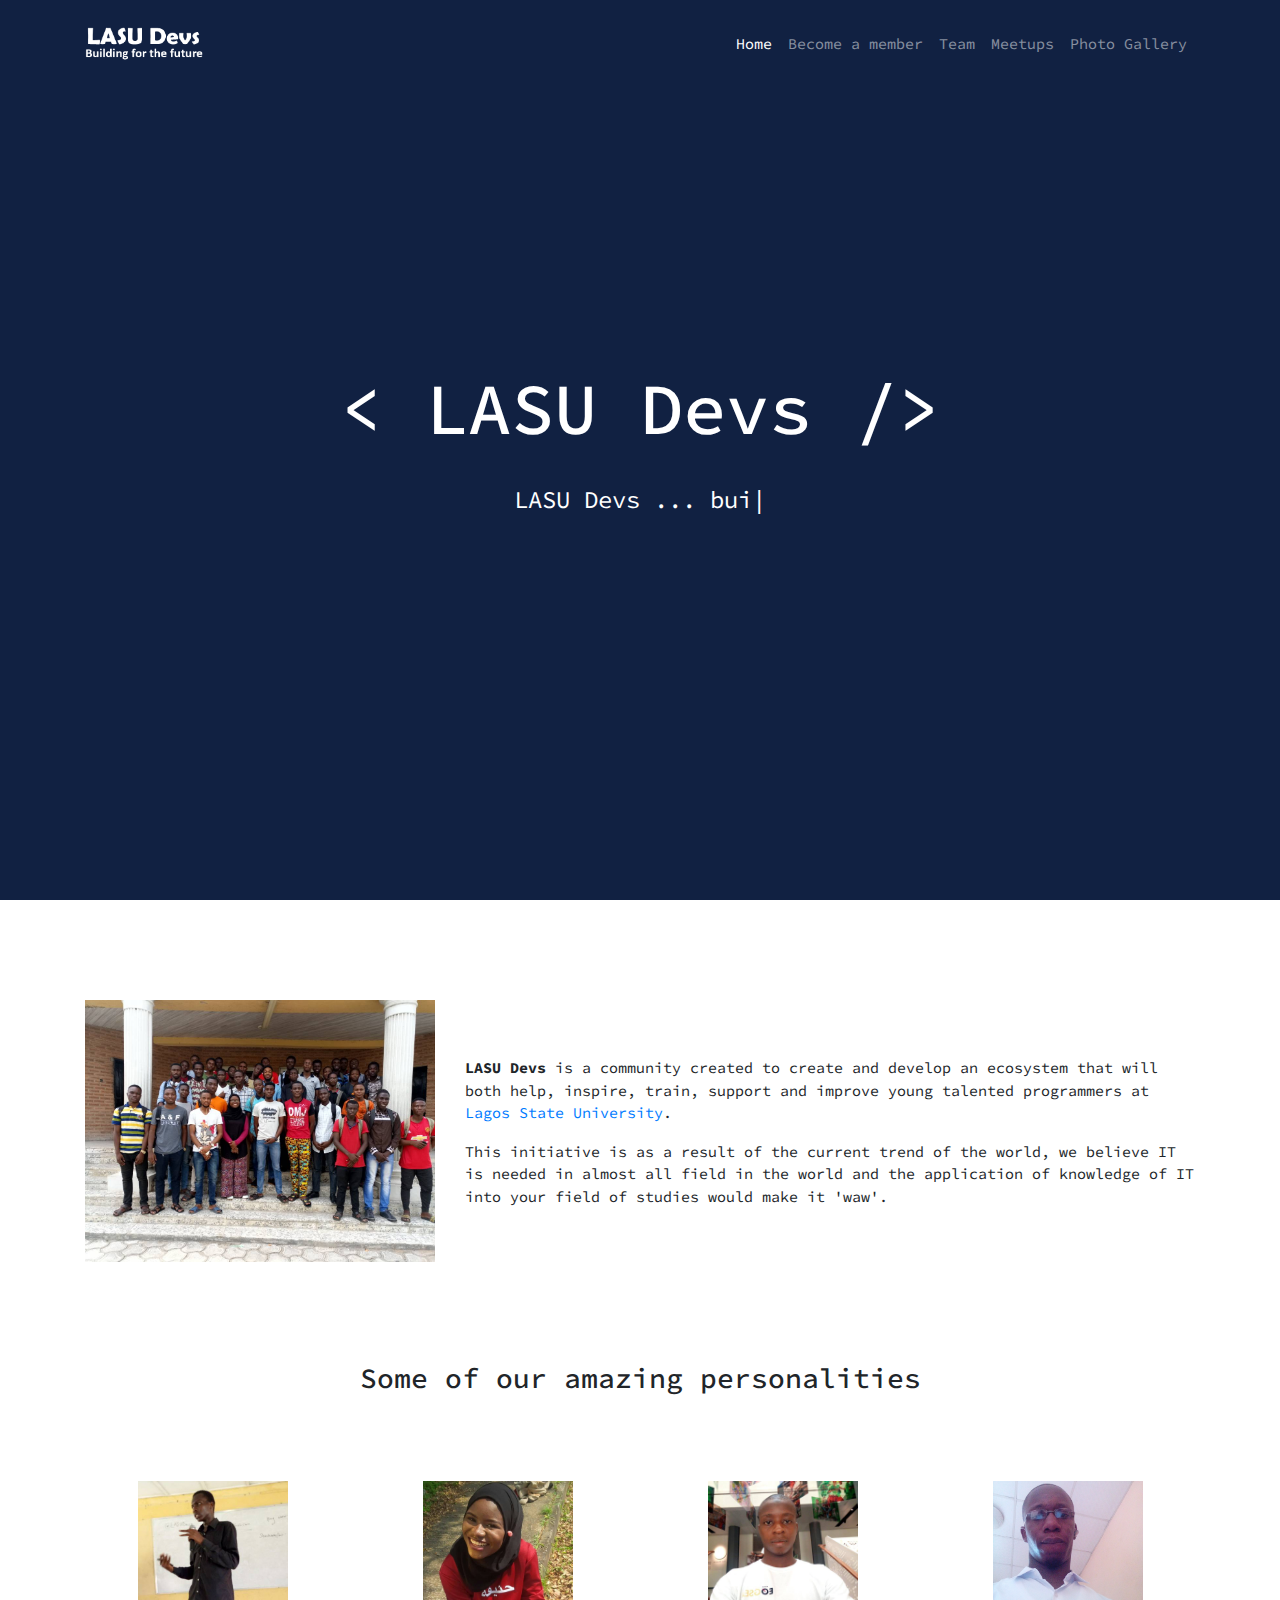
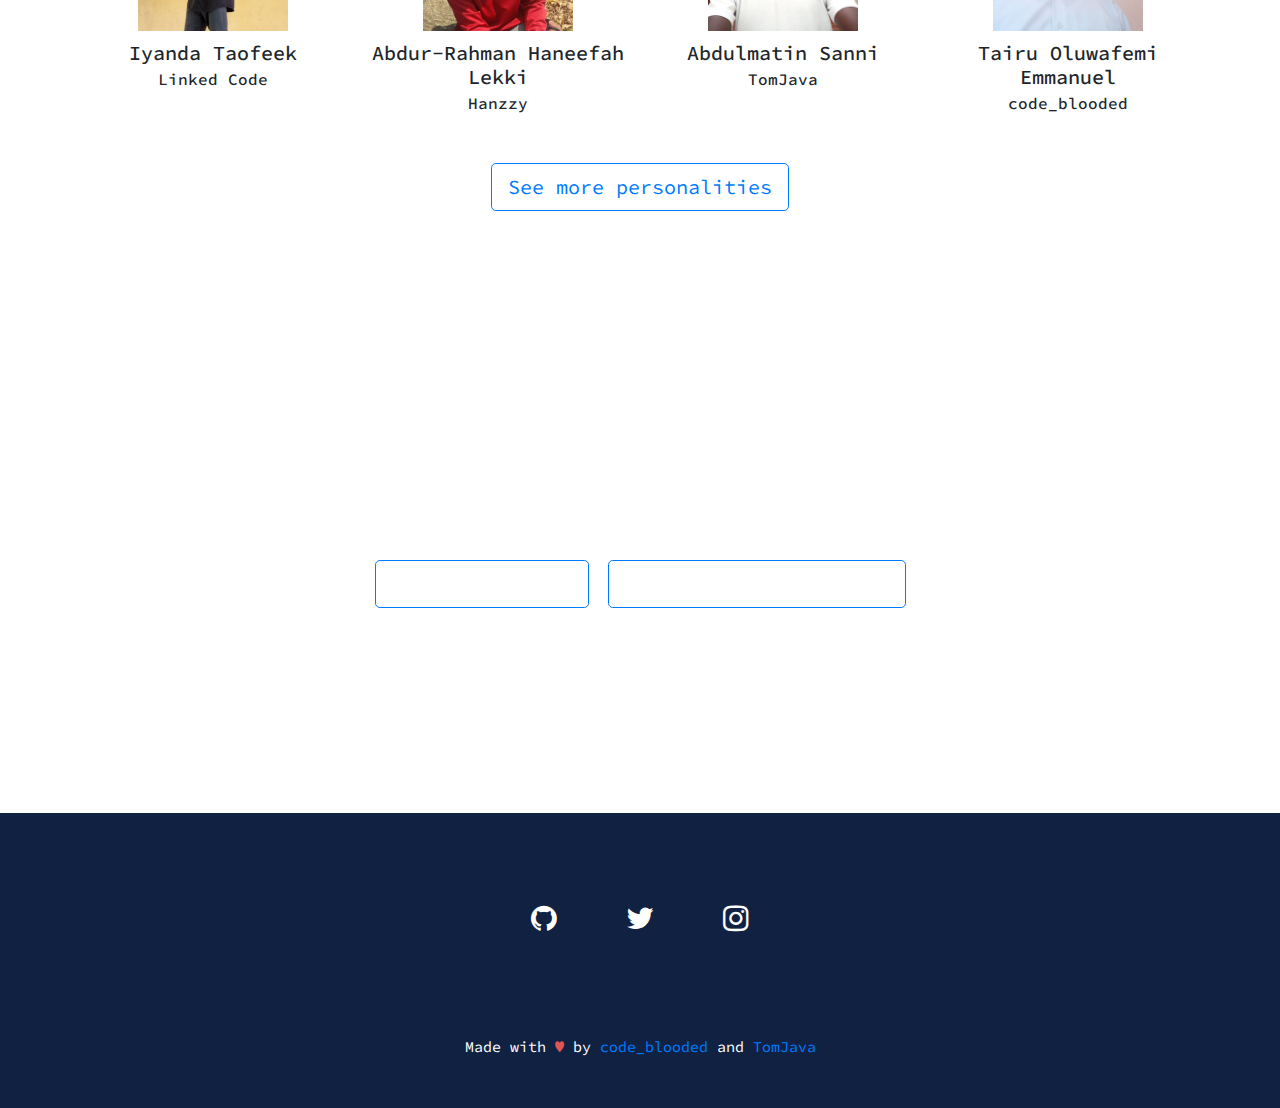
<file: index.html>
<!DOCTYPE html>
<html lang="en">

    <head>
        <meta charset="UTF-8">
        <meta name="viewport" content="width=device-width, initial-scale=1.0">
        <meta http-equiv="X-UA-Compatible" content="ie=edge">
        <title>LASU Devs</title>
        <!-- CSS FILES -->
        <link rel="stylesheet" href="css/bootstrap.min.css">
        <link rel="stylesheet" href="css/style.css">
        <link rel="stylesheet" href="https://maxcdn.bootstrapcdn.com/font-awesome/4.7.0/css/font-awesome.min.css">
        <!-- MANIFEST FILE -->
        <link rel="manifest" href="manifest.json">
        <!-- Add to home screen for Safari on iOS -->
        <meta name="google-site-verification" content="LQnP4DM-kNgY0MIypcf6q7BUYDG406IYyqFdsc2h0lE" />
        <meta name="apple-mobile-web-app-capable" content="yes">
        <meta name="apple-mobile-web-app-status-bar-style" content="black">
        <meta name="apple-mobile-web-app-title" content="LASU Devs">
        <link rel="apple-touch-icon" href="images/icons/152.png">
        <meta name="msapplication-TileImage" content="images/icons/144.png">
        <meta name="msapplication-TileColor" content="#2F3BA2">

        <meta name="mobile-web-app-capable" content="yes">
        <meta name="theme-color" content="#2F3BA2">

        <!-- Open Graph data -->
        <meta property="og:site_name" content="LASU Devs" />
        <meta property="og:url" content="https://lasudevs.firebaseapp.com" />
        <meta property="og:title" content="LASU Devs" />
        <meta property="og:description" content="We are a team of compassionate developers and technology enthusiasts in Lagos State University."
        />
        <meta property="og:type" content="website" />

        <!-- Social sharing meta -->
        <meta name="twitter:site" content="@LASUDevs" />
        <meta name="twitter:url" content="https://lasudevs.firebaseapp.com" />
        <meta name="twitter:title" content="LASU Devs" />
        <meta name="twitter:description" content="We are a team of compassionate developers and technology enthusiasts in Lagos State University."
        />
        <meta name="twitter:card" content="summary_large_image" />

        <!-- Schema.org markup for Google+ -->
        <meta itemprop="name" content="LASU Devs - Building for the Future" />
        <meta itemprop="description" content="We are a team of compassionate developers and technology enthusiasts in LASU." />
        
        <!-- Fonts from google-->
<link href="https://fonts.googleapis.com/css?family=Source+Code+Pro" rel="stylesheet">
    </head>

    <body>

        <nav class="navbar navbar-expand-lg navbar-dark fixed-top navbar--primary">
            <div class="container">
                <div class="navbar--brand brand">
                    <a href="" class="brand__logo">
                        <img src="images/lasudevs-logo.png" alt="LASU Devs logo">
                    </a>
                </div>

                <button class="navbar-toggler" type="button" data-toggle="collapse" data-target="#main-nav" aria-controls="main-nav" aria-expanded="false"
                    aria-label="Toggle navigation">
                    <span class="navbar-toggler-icon"></span>
                </button>

                <div class="collapse navbar-collapse" id="main-nav">
                    <ul class="navbar-nav ml-auto">
                        <li class="nav-item active">
                            <a class="nav-link" href="">Home
                                <span class="sr-only">(current)</span>
                            </a>
                        </li>
                        <li class="nav-item">
                            <a class="nav-link" target="_blank" href="https://goo.gl/forms/oDJoVanVDtlNcaFJ2">
                                Become a member
                            </a>
                        </li>
                        <li class="nav-item">
                            <a class="nav-link" href="team.html">Team</a>
                        </li>
                        <li class="nav-item">
                            <a class="nav-link" href="meetups.html">Meetups</a>
                        </li>
                        <li class="nav-item">
                            <a class="nav-link" href="gallery.html">Photo Gallery</a>
                        </li>
                    </ul>
                </div>

            </div>
        </nav>

        <main>

            <section class="intro-div">
                
                <div class="container text-center">
                    <div id="particle-js"></div>
                    <div id="overlay">
                    <h1 class="heading">
                        < LASU Devs />
                    </h1>
                    <p>
                        <span class="typing"></span>
                    </p>
                    
                </div>

            </section>

            <section id="header">

                <div class="container">

                    <div class="row">

                        <div class="col-md-4">

                            <img class="img-responsive" src="images/group_picture.jpg" alt="LASU Devs community group picture">

                        </div>

                        <div class="col-md-8 welcome_text">

                            <p>
                                <b>LASU Devs</b> is a community created to create and develop an ecosystem that will both help,
                                inspire, train, support and improve young talented programmers at
                                <a class="no_deco" href="http://lasu.edu.ng/" target="_blank">Lagos State University</a>.
                            </p>

                            <p>
                                This initiative is as a result of the current trend of the world, we believe IT is needed in almost all field in the world
                                and the application of knowledge of IT into your field of studies would make it 'waw'.
                            </p>

                        </div>

                    </div>

                </div>

            </section>

            <section id="team">

                <div class="container">
                    <h3 class="text-center">Some of our amazing personalities</h3>

                    <div class="team-row row">

                        <div class="col-md-3">
                            <div class="team-card">
                                <img class="team-img" alt="Iyanda Taofeek" class="img-thumbnail" src="images/team/taofeek.jpg">
                                <div class="text-center">
                                    <h5 class="card-text">Iyanda Taofeek</h5>
                                    <h6>Linked Code</h6>
                                </div>
                            </div>
                        </div>

                        <div class="col-md-3">
                            <div class="team-card">
                                <img class="team-img" alt="Abdur-Rahman Haneef Lekki" class="img-thumbnail" src="images/team/haneefah.jpg">
                                <div class="text-center">
                                    <h5 class="card-text">Abdur-Rahman Haneefah Lekki</h5>
                                    <h6>Hanzzy</h6>
                                </div>
                            </div>
                        </div>

                        <div class="col-md-3">
                            <div class="team-card">
                                <img class="team-img" alt="Abdulmatin Sanni" class="img-thumbnail" src="images/team/abdulmatin.jpeg">
                                <div class="text-center">
                                    <h5 class="card-text">Abdulmatin Sanni</h5>
                                    <h6>TomJava</h6>
                                </div>
                            </div>
                        </div>

                        <div class="col-md-3">
                            <div class="team-card">
                                <img class="team-img" alt="Tairu Oluwafemi" class="img-thumbnail" src="images/team/codeblooded.jpg">
                                <div class="text-center">
                                    <h5 class="card-text">Tairu Oluwafemi Emmanuel</h5>
                                    <h6>code_blooded</h6>
                                </div>
                            </div>
                        </div>

                    </div>

                    <div class="row">
                        <a class="btn btn-lg btn-outline-primary more_persona" href="team.html">See more personalities</a>
                    </div>

                </div>

            </section>

            <section id="action">

                <h3>Do you want to join the community?</h3>
                <a class="btn btn-lg btn-outline-primary" target="_blank" href="https://goo.gl/forms/oDJoVanVDtlNcaFJ2">
                    Become a member
                </a>
                <a class="btn btn-lg btn-outline-primary" href="meetups.html">Attend our next meetup</a>

            </section>

        </main>

        <footer class="footer">
            <div class="container text-center">
                <div class="row social_row">
                    <div class="row">
                        <a href="https://github.com/LASUDevs" target="_blank">
                            <i class="fa fa-2x fa-github"></i>
                        </a>
                        <a href="https://twitter.com/LASUDevs" target="_blank">
                            <i class="fa fa-2x fa-twitter"></i>
                        </a>
                        <a href="https://www.instagram.com/lasudevelopers/" target="_blank">
                            <i class="fa fa-2x fa-instagram"></i>
                        </a>
                    </div>
                </div>
                <span>
                    Made with
                    <span class="love">&#9829;</span> by
                    <a href="https://twitter.com/_emmarex_" target="_blank">code_blooded</a> and
                    <a href="https://twitter.com/abdulmatinsanni" target="_blank">TomJava</a>
                </span>
            </div>
        </footer>


    </body>

    <script src="js/app.js" async></script>
    <script src="js/jquery-slim.min.js"></script>
    <script src="js/typed.min.js"></script>
    <script src="js/popper.min.js"></script>
    <script src="js/bootstrap.min.js"></script>
    <script>
        window.onload = function (e) {
            var typed = new Typed('.typing', {
                strings: [
                    "LASU Devs ... building for the future",
                    "We are a team of compassionate developers and enthusiasts in LASU",
                    "We are LASU, We are proud."
                ],
                typeSpeed: 30
            });
        };
    </script>

</html>
</file>
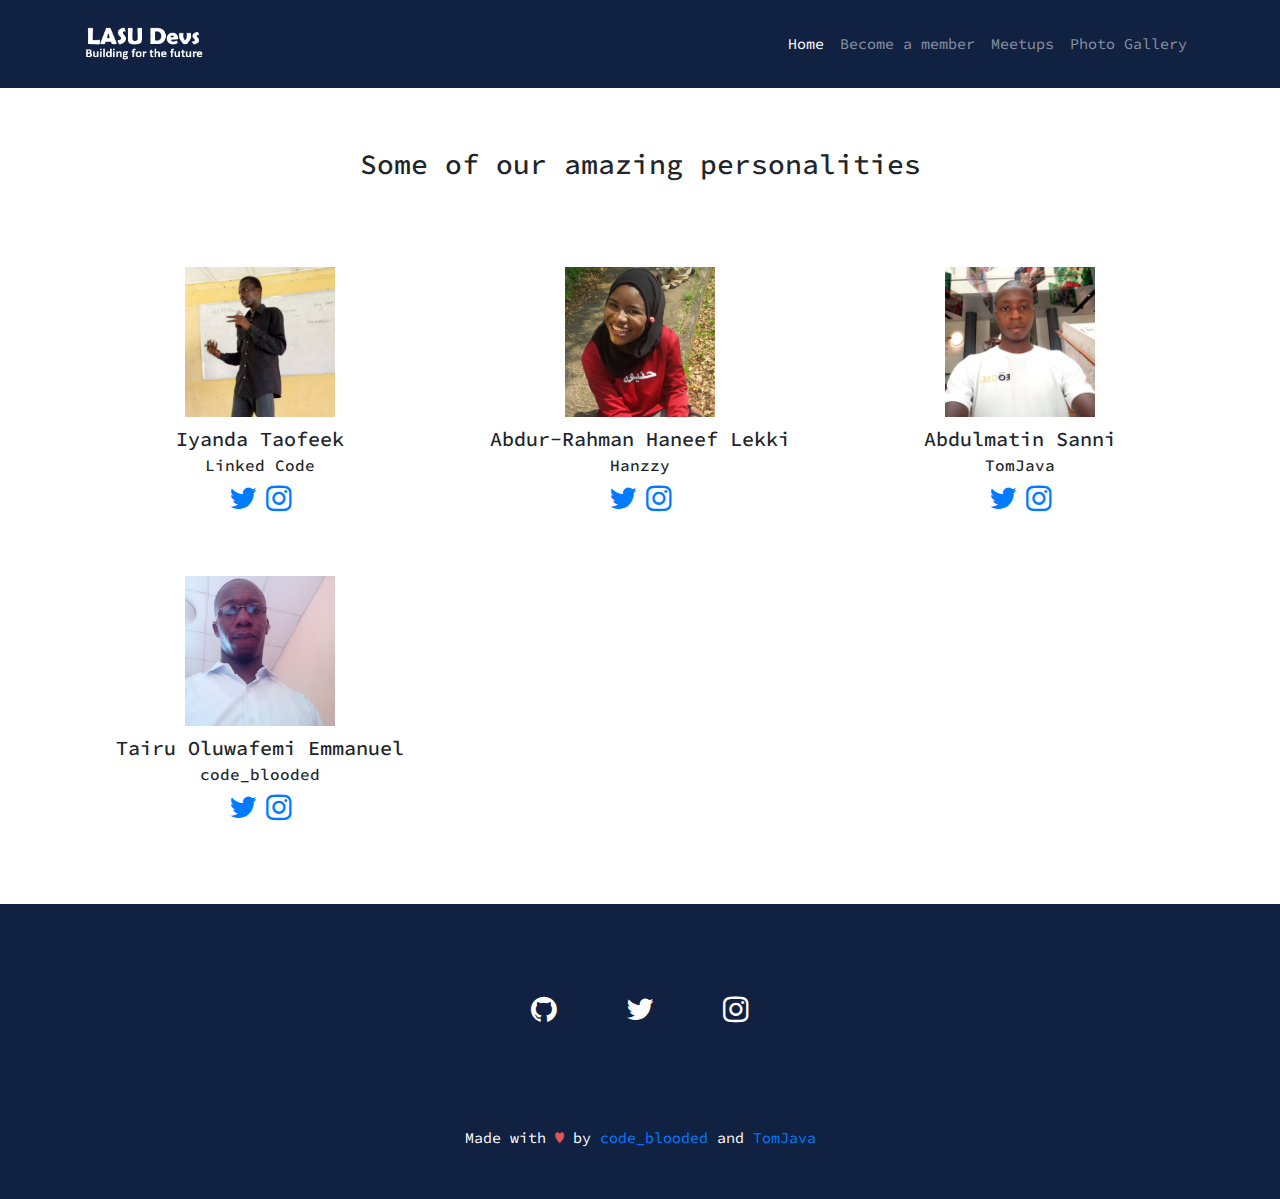
<file: personalities.html>
<!DOCTYPE html>
<html lang="en">

<head>
    <meta charset="UTF-8">
    <meta name="viewport" content="width=device-width, initial-scale=1.0">
    <meta http-equiv="X-UA-Compatible" content="ie=edge">
    <title>LASU Devs</title>
    <!-- CSS FILES -->
    <link rel="stylesheet" href="css/bootstrap.min.css">
    <link rel="stylesheet" href="css/style.css">
    <link rel="stylesheet" href="https://maxcdn.bootstrapcdn.com/font-awesome/4.7.0/css/font-awesome.min.css">
    <!-- MANIFEST FILE -->
    <link rel="manifest" href="manifest.json">
    <!-- Add to home screen for Safari on iOS -->
    <meta name="google-site-verification" content="LQnP4DM-kNgY0MIypcf6q7BUYDG406IYyqFdsc2h0lE" />
    <meta name="apple-mobile-web-app-capable" content="yes">
    <meta name="apple-mobile-web-app-status-bar-style" content="black">
    <meta name="apple-mobile-web-app-title" content="LASU Devs">
    <link rel="apple-touch-icon" href="images/icons/152.png">
    <meta name="msapplication-TileImage" content="images/icons/144.png">
    <meta name="msapplication-TileColor" content="#2F3BA2">

    <meta name="mobile-web-app-capable" content="yes">
    <meta name="theme-color" content="#2F3BA2">

    <!-- Open Graph data -->
    <meta property="og:site_name" content="LASU Devs" />
    <meta property="og:url" content="https://lasudevs.firebaseapp.com" />
    <meta property="og:title" content="LASU Devs" />
    <meta property="og:description" content="We are a team of compassionate developers and technology enthusiasts in Lagos State University."
    />
    <meta property="og:type" content="website" />

    <!-- Social sharing meta -->
    <meta name="twitter:site" content="@LASUDevs" />
    <meta name="twitter:url" content="https://lasudevs.firebaseapp.com" />
    <meta name="twitter:title" content="LASU Devs" />
    <meta name="twitter:description" content="We are a team of compassionate developers and technology enthusiasts in Lagos State University."
    />
    <meta name="twitter:card" content="summary_large_image" />

    <!-- Schema.org markup for Google+ -->
    <meta itemprop="name" content="LASU Devs - Building for the Future" />
    <meta itemprop="description" content="We are a team of compassionate developers and technology enthusiasts in LASU." />

    <!-- Fonts from google-->
    <link href="https://fonts.googleapis.com/css?family=Source+Code+Pro" rel="stylesheet">
</head>

<body>

    <nav class="navbar navbar-expand-lg navbar-dark fixed-top navbar--primary">
        <div class="container">
            <div class="navbar--brand brand">
                <a href="" class="brand__logo">
                    <img src="images/lasudevs-logo.png" alt="LASU Devs logo">
                </a>
            </div>

            <button class="navbar-toggler" type="button" data-toggle="collapse" data-target="#main-nav" aria-controls="main-nav" aria-expanded="false"
                aria-label="Toggle navigation">
                <span class="navbar-toggler-icon"></span>
            </button>

            <div class="collapse navbar-collapse" id="main-nav">
                <ul class="navbar-nav ml-auto">
                    <li class="nav-item active">
                        <a class="nav-link" href="">Home
                            <span class="sr-only">(current)</span>
                        </a>
                    </li>
                    <li class="nav-item">
                        <a class="nav-link" target="_blank" href="https://goo.gl/forms/oDJoVanVDtlNcaFJ2">
                            Become a member
                        </a>
                    </li>
                    <li class="nav-item">
                        <a class="nav-link" href="meetups.html">Meetups</a>
                    </li>
                    <li class="nav-item">
                        <a class="nav-link" href="gallery.html">Photo Gallery</a>
                    </li>
                </ul>
            </div>

        </div>
    </nav>

    <main>

        <section class="">

            <div class="container text-center">
                <h1 class="heading">
                        OUR PERSONALITIES
                </h1>
            </div>

        </section>

        <section id="team">

            <div class="container">
                <h3 class="text-center">Some of our amazing personalities</h3>

                <div class="team-row row">

                    <div class="col-md-4">
                        <div class="team-card">
                            <img class="team-img" alt="Iyanda Taofeek" class="img-thumbnail" src="images/team/taofeek.jpg">
                            <div class="text-center">
                                <h5 class="card-text">Iyanda Taofeek</h5>
                                <h6>Linked Code</h6>
                                <p>
                                    <a href="https://twitter.com/LASUDevs" target="_blank">
                                        <i class="fa fa-2x fa-twitter"></i>
                                    </a>
                                    <a href="https://twitter.com/LASUDevs" target="_blank">
                                        <i class="fa fa-2x fa-instagram"></i>
                                    </a>
                                </p>
                            </div>
                        </div>
                    </div>

                    <div class="col-md-4">
                        <div class="team-card">
                            <img class="team-img" alt="Abdur-Rahman Haneef Lekki" class="img-thumbnail" src="images/team/haneefah.jpg">
                            <div class="text-center">
                                <h5 class="card-text">Abdur-Rahman Haneef Lekki</h5>
                                <h6>Hanzzy</h6>
                                <p>
                                    <a href="https://twitter.com/LASUDevs" target="_blank">
                                        <i class="fa fa-2x fa-twitter"></i>
                                    </a>
                                    <a href="https://twitter.com/LASUDevs" target="_blank">
                                        <i class="fa fa-2x fa-instagram"></i>
                                    </a>
                                </p>
                            </div>
                        </div>
                    </div>

                    <div class="col-md-4">
                        <div class="team-card">
                            <img class="team-img" alt="Abdulmatin Sanni" class="img-thumbnail" src="images/team/abdulmatin.jpeg">
                            <div class="text-center">
                                <h5 class="card-text">Abdulmatin Sanni</h5>
                                <h6>TomJava</h6>
                                <p>
                                    <a href="https://twitter.com/LASUDevs" target="_blank">
                                        <i class="fa fa-2x fa-twitter"></i>
                                    </a>
                                    <a href="https://twitter.com/LASUDevs" target="_blank">
                                        <i class="fa fa-2x fa-instagram"></i>
                                    </a>
                                </p>
                            </div>
                        </div>
                    </div>

                    <div class="col-md-4">
                        <div class="team-card">
                            <img class="team-img" alt="Tairu Oluwafemi" class="img-thumbnail" src="images/team/codeblooded.jpg">
                            <div class="text-center">
                                <h5 class="card-text">Tairu Oluwafemi Emmanuel</h5>
                                <h6>code_blooded</h6>
                                <p>
                                    <a href="https://twitter.com/LASUDevs" target="_blank">
                                        <i class="fa fa-2x fa-twitter"></i>
                                    </a>
                                    <a href="https://twitter.com/LASUDevs" target="_blank">
                                        <i class="fa fa-2x fa-instagram"></i>
                                    </a>
                                </p>
                            </div>
                        </div>
                    </div>

                </div>

            </div>

        </section>

    </main>

    <footer class="footer">
        <div class="container text-center">
            <div class="row social_row">
                <div class="row">
                    <a href="https://github.com/LASUDevs" target="_blank">
                        <i class="fa fa-2x fa-github"></i>
                    </a>
                    <a href="https://twitter.com/LASUDevs" target="_blank">
                        <i class="fa fa-2x fa-twitter"></i>
                    </a>
                    <a href="https://www.instagram.com/lasudevelopers/" target="_blank">
                        <i class="fa fa-2x fa-instagram"></i>
                    </a>
                </div>
            </div>
            <span>
                Made with
                <span class="love">&#9829;</span> by
                <a href="https://twitter.com/_emmarex_" target="_blank">code_blooded</a> and
                <a href="https://twitter.com/abdulmatinsanni" target="_blank">TomJava</a>
            </span>
        </div>
    </footer>


</body>

<script src="js/app.js" async></script>
<script src="js/jquery-slim.min.js"></script>
<script src="js/typed.min.js"></script>
<script src="js/popper.min.js"></script>
<script src="js/bootstrap.min.js"></script>

</html>
</file>
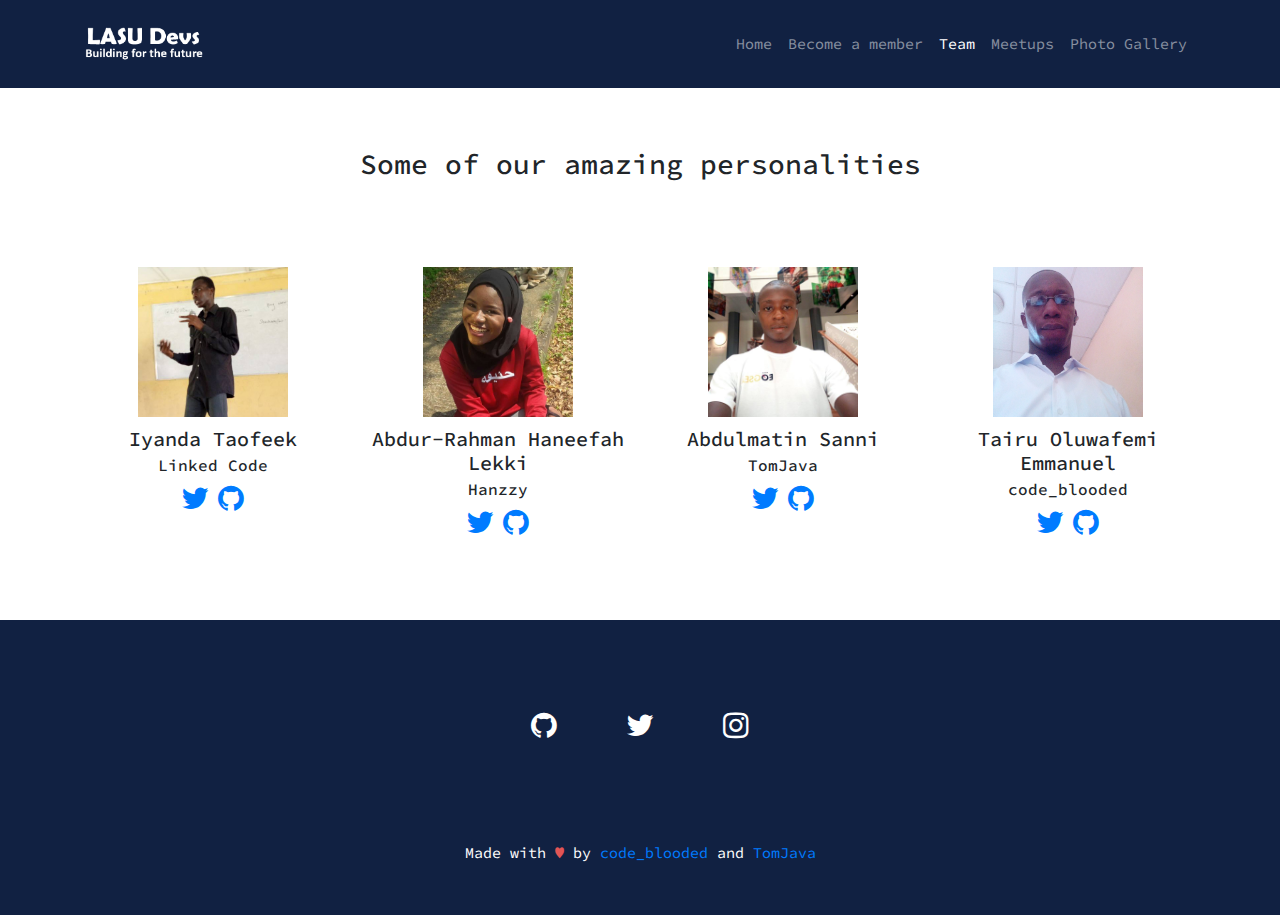
<file: team.html>
<!DOCTYPE html>
<html lang="en">

<head>
    <meta charset="UTF-8">
    <meta name="viewport" content="width=device-width, initial-scale=1.0">
    <meta http-equiv="X-UA-Compatible" content="ie=edge">
    <title>LASU Devs - Team</title>
    <!-- CSS FILES -->
    <link rel="stylesheet" href="css/bootstrap.min.css">
    <link rel="stylesheet" href="css/style.css">
    <link rel="stylesheet" href="https://maxcdn.bootstrapcdn.com/font-awesome/4.7.0/css/font-awesome.min.css">
    <!-- MANIFEST FILE -->
    <link rel="manifest" href="manifest.json">
    <!-- Add to home screen for Safari on iOS -->
    <meta name="google-site-verification" content="LQnP4DM-kNgY0MIypcf6q7BUYDG406IYyqFdsc2h0lE" />
    <meta name="apple-mobile-web-app-capable" content="yes">
    <meta name="apple-mobile-web-app-status-bar-style" content="black">
    <meta name="apple-mobile-web-app-title" content="LASU Devs">
    <link rel="apple-touch-icon" href="images/icons/152.png">
    <meta name="msapplication-TileImage" content="images/icons/144.png">
    <meta name="msapplication-TileColor" content="#2F3BA2">

    <meta name="mobile-web-app-capable" content="yes">
    <meta name="theme-color" content="#2F3BA2">

    <!-- Open Graph data -->
    <meta property="og:site_name" content="LASU Devs" />
    <meta property="og:url" content="https://lasudevs.firebaseapp.com" />
    <meta property="og:title" content="LASU Devs" />
    <meta property="og:description" content="We are a team of compassionate developers and technology enthusiasts in Lagos State University."
    />
    <meta property="og:type" content="website" />

    <!-- Social sharing meta -->
    <meta name="twitter:site" content="@LASUDevs" />
    <meta name="twitter:url" content="https://lasudevs.firebaseapp.com" />
    <meta name="twitter:title" content="LASU Devs" />
    <meta name="twitter:description" content="We are a team of compassionate developers and technology enthusiasts in Lagos State University."
    />
    <meta name="twitter:card" content="summary_large_image" />

    <!-- Schema.org markup for Google+ -->
    <meta itemprop="name" content="LASU Devs - Building for the Future" />
    <meta itemprop="description" content="We are a team of compassionate developers and technology enthusiasts in LASU." />

    <!-- Fonts from google-->
    <link href="https://fonts.googleapis.com/css?family=Source+Code+Pro" rel="stylesheet">
</head>

<body>

    <nav class="navbar navbar-expand-lg navbar-dark fixed-top navbar--primary">
        <div class="container">
            <div class="navbar--brand brand">
                <a href="" class="brand__logo">
                    <img src="images/lasudevs-logo.png" alt="LASU Devs logo">
                </a>
            </div>

            <button class="navbar-toggler" type="button" data-toggle="collapse" data-target="#main-nav" aria-controls="main-nav" aria-expanded="false"
                aria-label="Toggle navigation">
                <span class="navbar-toggler-icon"></span>
            </button>

            <div class="collapse navbar-collapse" id="main-nav">
                <ul class="navbar-nav ml-auto">
                    <li class="nav-item">
                        <a class="nav-link" href="">Home
                            <span class="sr-only">(current)</span>
                        </a>
                    </li>
                    <li class="nav-item">
                        <a class="nav-link" target="_blank" href="https://goo.gl/forms/oDJoVanVDtlNcaFJ2">
                            Become a member
                        </a>
                    </li>
                    <li class="nav-item active">
                        <a class="nav-link" href="team.html">Team</a>
                    </li>
                    <li class="nav-item">
                        <a class="nav-link" href="meetups.html">Meetups</a>
                    </li>
                    <li class="nav-item">
                        <a class="nav-link" href="gallery.html">Photo Gallery</a>
                    </li>
                </ul>
            </div>

        </div>
    </nav>

    <main>

        <section class="">

            <div class="container text-center">
                <h1 class="heading">
                    OUR PERSONALITIES
                </h1>
            </div>

        </section>

        <section id="team">

            <div class="container">
                <h3 class="text-center">Some of our amazing personalities</h3>

                <div class="team-row row">

                    <div class="col-md-3">
                        <div class="team-card">
                            <img class="team-img" alt="Iyanda Taofeek" class="img-thumbnail" src="images/team/taofeek.jpg">
                            <div class="text-center">
                                <h5 class="card-text">Iyanda Taofeek</h5>
                                <h6>Linked Code</h6>
                                <p>
                                    <a href="" target="_blank">
                                        <i class="fa fa-2x fa-twitter"></i>
                                    </a>
                                    <a href="" target="_blank">
                                        <i class="fa fa-2x fa-github"></i>
                                    </a>
                                </p>
                            </div>
                        </div>
                    </div>

                    <div class="col-md-3">
                        <div class="team-card">
                            <img class="team-img" alt="Abdur-Rahman Haneef Lekki" class="img-thumbnail" src="images/team/haneefah.jpg">
                            <div class="text-center">
                                <h5 class="card-text">Abdur-Rahman Haneefah Lekki</h5>
                                <h6>Hanzzy</h6>
                                <p>
                                    <a href="https://twitter.com/hanzoyin" target="_blank">
                                        <i class="fa fa-2x fa-twitter"></i>
                                    </a>
                                    <a href="https://github.com/hanzzy" target="_blank">
                                        <i class="fa fa-2x fa-github"></i>
                                    </a>
                                </p>
                            </div>
                        </div>
                    </div>

                    <div class="col-md-3">
                        <div class="team-card">
                            <img class="team-img" alt="Abdulmatin Sanni" class="img-thumbnail" src="images/team/abdulmatin.jpeg">
                            <div class="text-center">
                                <h5 class="card-text">Abdulmatin Sanni</h5>
                                <h6>TomJava</h6>
                                <p>
                                    <a href="https://twitter.com/AbdulmatinSanni" target="_blank">
                                        <i class="fa fa-2x fa-twitter"></i>
                                    </a>
                                    <a href="https://github.com/AbdulmatinSanni" target="_blank">
                                        <i class="fa fa-2x fa-github"></i>
                                    </a>
                                </p>
                            </div>
                        </div>
                    </div>

                    <div class="col-md-3">
                        <div class="team-card">
                            <img class="team-img" alt="Tairu Oluwafemi" class="img-thumbnail" src="images/team/codeblooded.jpg">
                            <div class="text-center">
                                <h5 class="card-text">Tairu Oluwafemi Emmanuel</h5>
                                <h6>code_blooded</h6>
                                <p>
                                    <a href="https://twitter.com/_emmarex_" target="_blank">
                                        <i class="fa fa-2x fa-twitter"></i>
                                    </a>
                                    <a href="https://github.com/Emmarex" target="_blank">
                                        <i class="fa fa-2x fa-github"></i>
                                    </a>
                                </p>
                            </div>
                        </div>
                    </div>

                </div>

            </div>

        </section>

    </main>

    <footer class="footer">
        <div class="container text-center">
            <div class="row social_row">
                <div class="row">
                    <a href="https://github.com/LASUDevs" target="_blank">
                        <i class="fa fa-2x fa-github"></i>
                    </a>
                    <a href="https://twitter.com/LASUDevs" target="_blank">
                        <i class="fa fa-2x fa-twitter"></i>
                    </a>
                    <a href="https://www.instagram.com/lasudevelopers/" target="_blank">
                        <i class="fa fa-2x fa-instagram"></i>
                    </a>
                </div>
            </div>
            <span>
                Made with
                <span class="love">&#9829;</span> by
                <a href="https://twitter.com/_emmarex_" target="_blank">code_blooded</a> and
                <a href="https://twitter.com/abdulmatinsanni" target="_blank">TomJava</a>
            </span>
        </div>
    </footer>


</body>

<script src="js/app.js" async></script>
<script src="js/jquery-slim.min.js"></script>
<script src="js/typed.min.js"></script>
<script src="js/popper.min.js"></script>
<script src="js/bootstrap.min.js"></script>

</html>
</file>
<file: css/style.css>
.devNav .mr-auto,
.mx-auto {
    margin-left: auto !important;
    margin-right: 0px !important;
}

.mb-4,
.my-4 {
    margin-bottom: 0px !important;
}

.navbar--primary {
    background-color: #112142;
    border: 0;
    border-radius: 0;
    margin-bottom: 0;
}

.navbar--primary .navbar--brand .brand__logo img {
    margin: .9em 0;
    max-height: 3em;
}

.brand__logo img {
    border-radius: 0;
}

.img-responsive, img {
    display: block;
    max-width: 100%;
    height: auto;
}

.intro-div {
    display: table;
    width: 100%;
    height: 100vh;
    background: #112142;
    -webkit-background-size: cover;
    -moz-background-size: cover;
    background-size: cover;
    -o-background-size: cover;
    overflow-x: hidden !important;
}

.intro-div .container {
    display: table-cell;
    vertical-align: middle;
}

.intro-div .container h1 {
    font-size: 4.5rem;
    color: #fff;
}

.intro-div .container p {
    color: #ddd !important;
    margin-top: 30px;
    font-size: 1.5rem;
}

.typing {
    color: #fff;
}

.typed-cursor {
    color: #fff;
    opacity: 1;
    -webkit-animation: blink 0.7s infinite;
    -moz-animation: blink 0.7s infinite;
    animation: blink 0.7s infinite;
}

.more_persona{
    margin: 20px auto;
    display: block;
}

.team-row{
    margin-top: 5%;
}

.no_deco{
    text-decoration: none !important;
}

.welcome_text{
    margin-top: 5%;
}

.social_row{
    display: block;
    margin: 40px auto 100px auto;
}

.social_row .row{
    margin:10px auto;
    display: block;
}

.meetup_main,
.become_m_main,
.gallery_main{
    margin: 20% 0%;
}

.image_div{
    padding: 0px;
    margin: 2%;
    box-shadow: 0 0.25rem 0.75rem rgba(0, 0, 0, .05);
}

@keyframes devPlaceHolder{
    0%{
        background-position: -468px 0
    }
    100%{
        background-position: 468px 0
    }
}

.animated-background {
    animation-duration: 1s;
    animation-fill-mode: forwards;
    animation-iteration-count: infinite;
    animation-name: devPlaceHolder;
    animation-timing-function: linear;
    background: #f6f7f8;
    background: linear-gradient(to right, #eeeeee 8%, #dddddd 18%, #eeeeee 33%);
    background-size: 800px 104px;
    position: relative;
}

.become_m_main iframe{
    width: 90%;
    display: block;
    margin-left: auto;
    margin-right: auto;
}

.social_row a,
.social_row a:hover,
.social_row a:focus{
    text-decoration: none;
    color: #ffffff;
    padding: 30px;
}

.box-shadow {
    box-shadow: 0 0.25rem 0.75rem rgba(0, 0, 0, .05);
    min-height: 280px;
    margin: 20px 0px;
}

.box-shadow h4{
    padding: 10px 0px;
}

.meetup_reg{
    position: absolute;
    bottom: 10%;
}

.footer{
    background-color: #112142;
    color: #ffffff;
}

.showcase_inner {
    margin: 20px auto;
    display: block;
    width: 100%;
    text-align: center;
}

#header,
#action,
#team {
    margin-top: 100px;
    margin-bottom: 50px;
}

#action {
    padding: 150px 0px;
    text-align: center;
    background: url(../images/03.jpg);
    background-size: cover;
    background-attachment: fixed;
}

#action h3,
#action button {
    color: #fff;
    margin: 20px 0px;
}

#action .btn-outline-primary {
    color: #fff !important;
    margin: 5px;
}

.team-card {
    margin: 30px auto;
}

.team-img {
    width: 150px;
    height: 150px;
    display: block;
    margin: 0px auto;
}

.team-card h5 {
    padding: 10px 0px 5px 0px;
    margin-bottom: 0px;
}

footer {
    padding: 50px 0px;
}

footer a,
footer a:hover,
footer a:focus {
    text-decoration: none;
    color: #007bff;
}

footer .love {
    color: #e25555;
}

@media (min-width: 768px) {
    .intro-div .container h1 {
        font-size: 4.5rem;
    }
}

@media all and (max-width: 768px) {
    .intro-div .container h1 {
        font-size: 2.5rem;
    }
    .intro-div .container p {
        font-size: 1rem;
    }
    .meetup_main,
    .become_m_main,
    .gallery_main{
        margin: 35% 0%;
    }
}

body {
    font-family: 'Source Code Pro', monospace;
    font-size: 15px;
}
</file>
